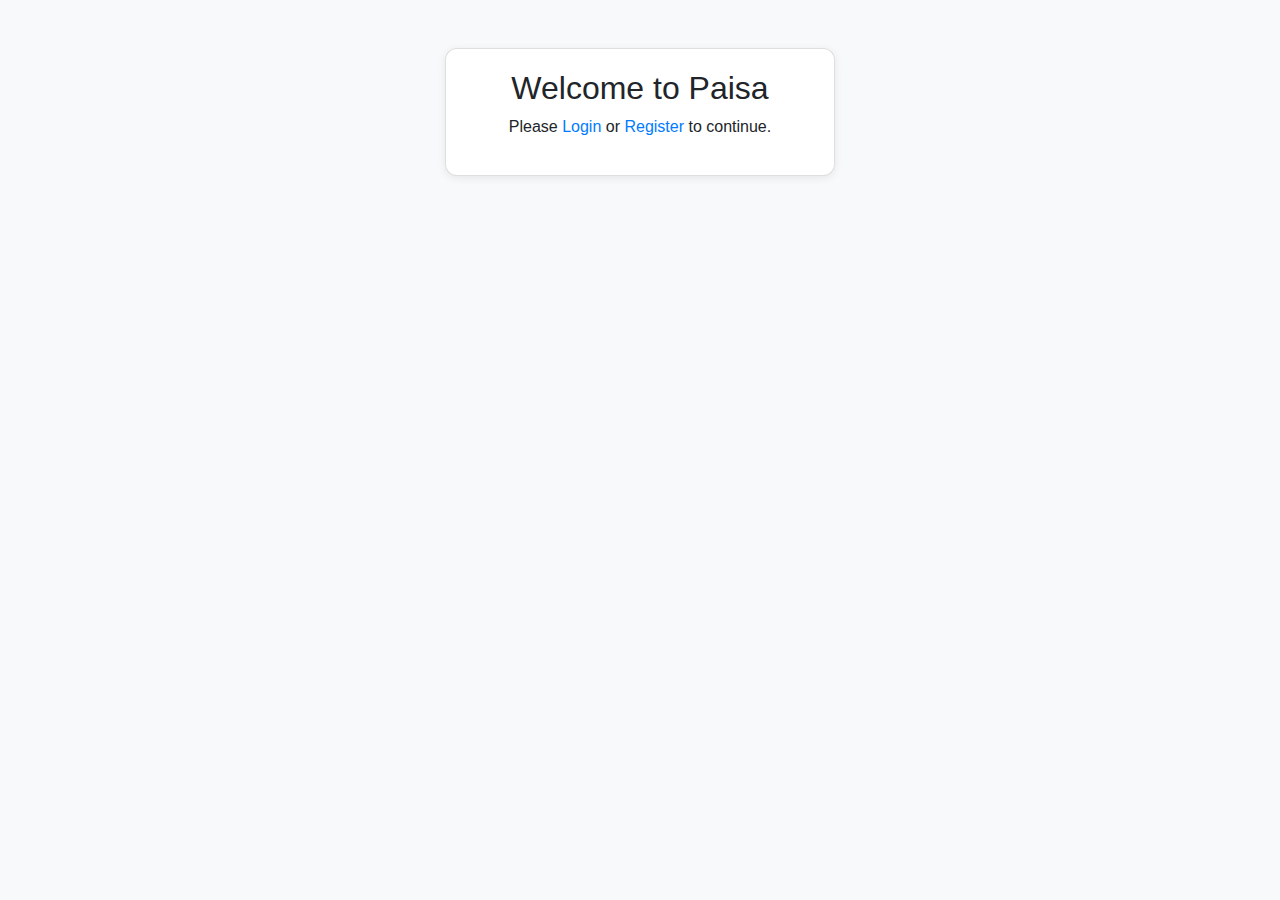
<file: frontend/index.html>
<!-- Setup a simple site which get balance and transactions -->
<!DOCTYPE html>
<html lang="en">
<head>
    <meta charset="UTF-8">
    <meta name="viewport" content="width=device-width, initial-scale=1.0">
    <title>Wallet Balance and Transactions</title>
    <link rel="stylesheet" href="https://cdnjs.cloudflare.com/ajax/libs/font-awesome/6.0.0-beta3/css/all.min.css">
    <link rel="stylesheet" href="https://cdnjs.cloudflare.com/ajax/libs/twitter-bootstrap/4.5.2/css/bootstrap.min.css">
    <link rel="stylesheet" href="./static/css/main.css">
    <script src="./static/js/auth.js"></script>
    <script src="./static/js/account_info.js"></script>
    <script src="./static/js/main.js"></script>
    <script src="./static/js/index.js"></script>
</head>
<body>
    <div class="container-fluid px-4">
        <div id="authPrompt" style="display:none;">
            <div class="row justify-content-center mt-5">
                <div class="col-md-6 col-lg-4">
                    <div class="card">
                        <div class="card-body text-center">
                            <h2>Welcome to Paisa</h2>
                            <p>Please <a href="login.html">Login</a> or <a href="register.html">Register</a> to continue.</p>
                        </div>
                    </div>
                </div>
            </div>
        </div>
        <div id="mainContent">
            <h1 class="mb-4">Wallet Balance and Transactions</h1>
            <div class="row">
                <div id="walletBalanceContainer" class="col-12"></div>
            </div>
            <div class="row">
                <div id="transactionsContainer" class="col-12"></div>
            </div>
            <div id="alert" class="alert alert-dismissible fade show" role="alert" style="display: none;">
                <strong id="alertMessage"></strong>
                <button type="button" class="close" data-dismiss="alert" aria-label="Close">
                    <span aria-hidden="true">&times;</span>
                </button>
            </div>
        </div>
    </div>
</body>
</html>
</file>
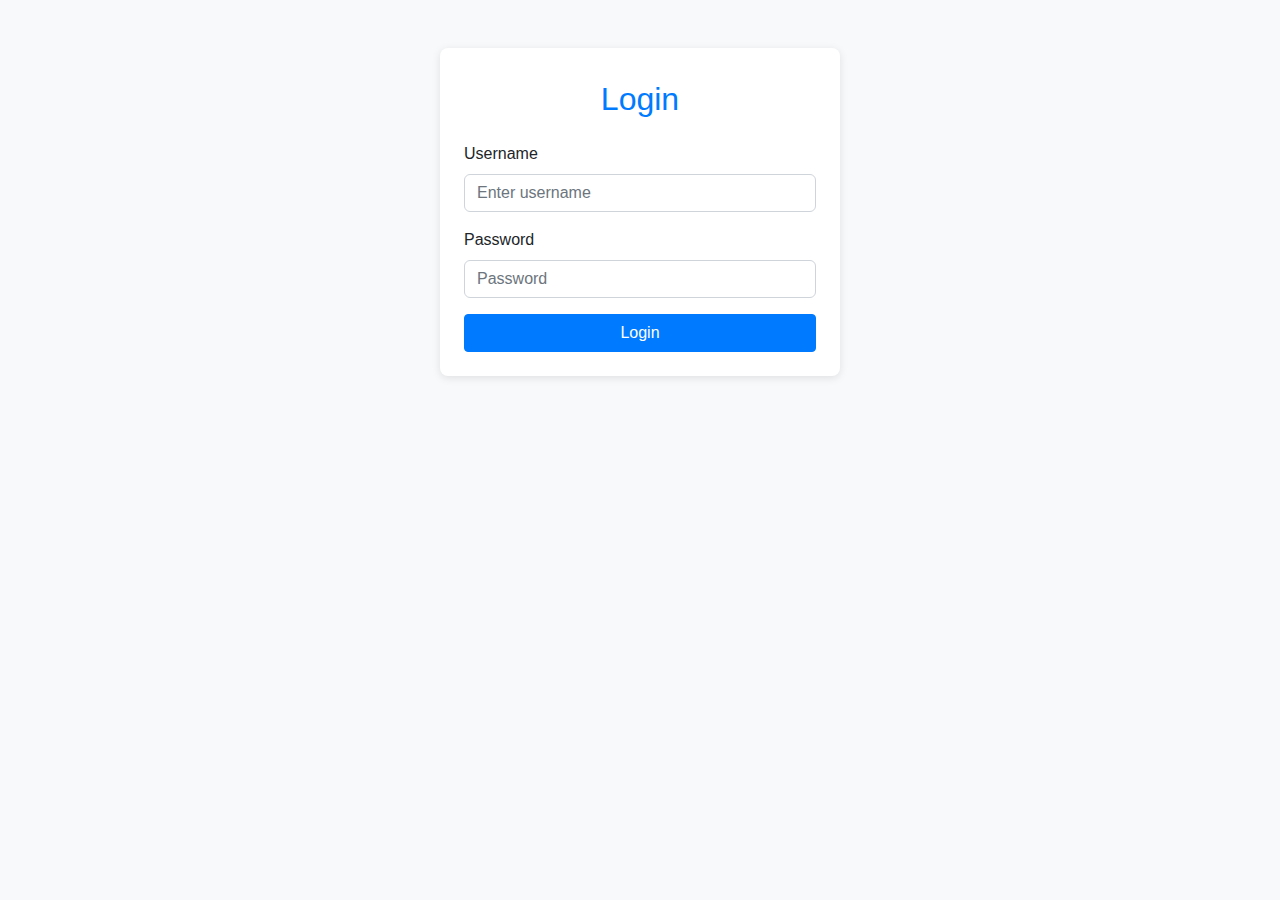
<file: frontend/login.html>
<!-- Setup a login form -->
<!DOCTYPE html>
<html lang="en">
<head>
    <meta charset="UTF-8">
    <meta name="viewport" content="width=device-width, initial-scale=1.0">
    <title>Login</title>
    <link rel="stylesheet" href="https://cdnjs.cloudflare.com/ajax/libs/font-awesome/6.0.0-beta3/css/all.min.css">
    <link rel="stylesheet" href="https://cdnjs.cloudflare.com/ajax/libs/twitter-bootstrap/4.5.2/css/bootstrap.min.css">
    <link rel="stylesheet" href="./static/css/main.css">
    <script src="./static/js/auth.js"></script>
    <script src="./static/js/main.js"></script>
</head>
<body>
    <div class="container mt-5">
        <h2 class="text-center">Login</h2>
        <form id="loginForm" onsubmit="login(event)">
            <div class="form-group">
                <label for="username">Username</label>
                <input type="text" class="form-control" id="username" placeholder="Enter username" required>
            </div>
            <div class="form-group">
                <label for="password">Password</label>
                <input type="password" class="form-control" id="password" placeholder="Password" required>
            </div>
            <button type="submit" class="btn btn-primary btn-block">Login</button>
        </form>
    </div>
</body>
</html>
</file>
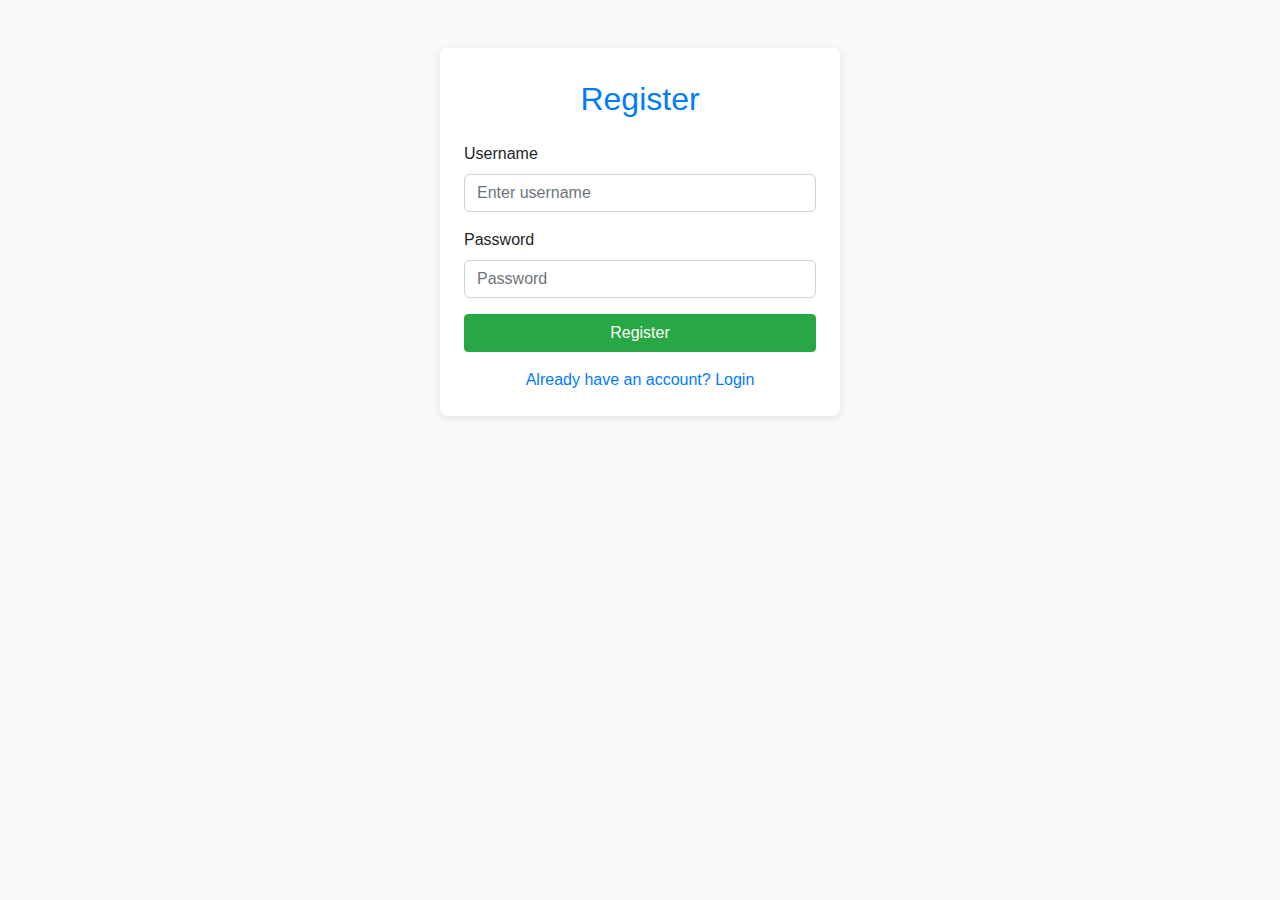
<file: frontend/register.html>
<!DOCTYPE html>
<html lang="en">
<head>
    <meta charset="UTF-8">
    <meta name="viewport" content="width=device-width, initial-scale=1.0">
    <title>Register</title>
    <link rel="stylesheet" href="https://cdnjs.cloudflare.com/ajax/libs/font-awesome/6.0.0-beta3/css/all.min.css">
    <link rel="stylesheet" href="https://cdnjs.cloudflare.com/ajax/libs/twitter-bootstrap/4.5.2/css/bootstrap.min.css">
    <link rel="stylesheet" href="./static/css/main.css">
    <script src="./static/js/auth.js"></script>
    <script src="./static/js/main.js"></script>
</head>
<body>
    <div class="container mt-5">
        <h2 class="text-center">Register</h2>
        <form id="registerForm" onsubmit="register(event)">
            <div class="form-group">
                <label for="username">Username</label>
                <input type="text" class="form-control" id="username" placeholder="Enter username" required>
            </div>
            <div class="form-group">
                <label for="password">Password</label>
                <input type="password" class="form-control" id="password" placeholder="Password" required>
            </div>
            <button type="submit" class="btn btn-success btn-block">Register</button>
            <div class="text-center mt-3">
                <a href="login.html">Already have an account? Login</a>
            </div>
        </form>
    </div>
</body>
</html>
</file>
<file: frontend/static/css/main.css>
/* ...existing code... */
body {
    background: #f8f9fa;
}
.container {
    max-width: 400px;
    margin-top: 60px;
    background: #fff;
    border-radius: 8px;
    box-shadow: 0 2px 8px rgba(0,0,0,0.1);
    padding: 32px 24px 24px 24px;
}
h2.text-center {
    margin-bottom: 24px;
    color: #007bff;
}
.btn-block {
    margin-top: 12px;
}
.form-group label {
    font-weight: 500;
}
.form-control {
    border-radius: 6px;
}
.text-center.mt-3 a {
    color: #007bff;
    text-decoration: none;
}
.text-center.mt-3 a:hover {
    text-decoration: underline;
}

#walletBalanceContainer {
    margin-bottom: 2rem;
}

#transactionsContainer {
    margin-top: 2rem;
}

.card {
    box-shadow: 0 2px 8px rgba(0,0,0,0.08);
    border-radius: 12px;
}

#balance.display-4 {
    font-size: 2.5rem;
    color: #28a745;
    font-weight: bold;
}

#transactionsTable th, #transactionsTable td {
    text-align: center;
    vertical-align: middle;
}

#transactionsTable {
    background: #fff;
    border-radius: 8px;
    overflow: hidden;
}

@media (max-width: 768px) {
    #walletBalanceContainer, #transactionsContainer {
        margin-left: 0;
        margin-right: 0;
    }
    .card {
        margin-bottom: 1rem;
    }
}
/* ...existing code... */
</file>
